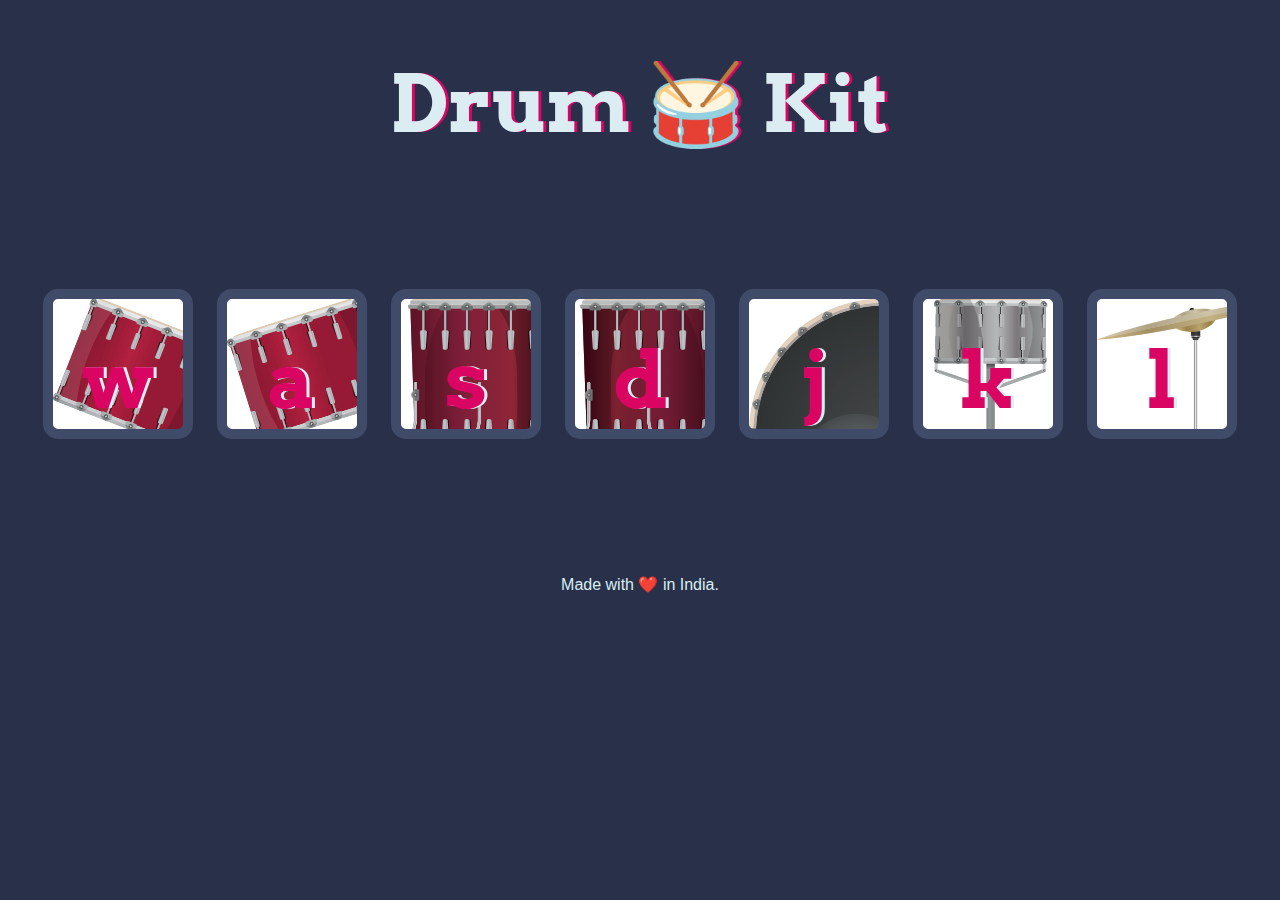
<file: Drum Kit/index.html>
<!DOCTYPE html>
<html lang="en" dir="ltr">

<head>
  <meta charset="utf-8">
  <title>Drum Kit</title>
  <link rel="stylesheet" href="styles.css">
  <link href="https://fonts.googleapis.com/css?family=Arvo" rel="stylesheet">
</head>

<body>

  <h1 id="title">Drum 🥁 Kit</h1>
  <div class="set">
    <button class="w drum">w</button>
    <button class="a drum">a</button>
    <button class="s drum">s</button>
    <button class="d drum">d</button>
    <button class="j drum">j</button>
    <button class="k drum">k</button>
    <button class="l drum">l</button>
  </div>


  <footer>
    Made with ❤️ in India.
  </footer>

  <script src="index.js" charset="utf-8"></script>

</body>

</html>
</file>
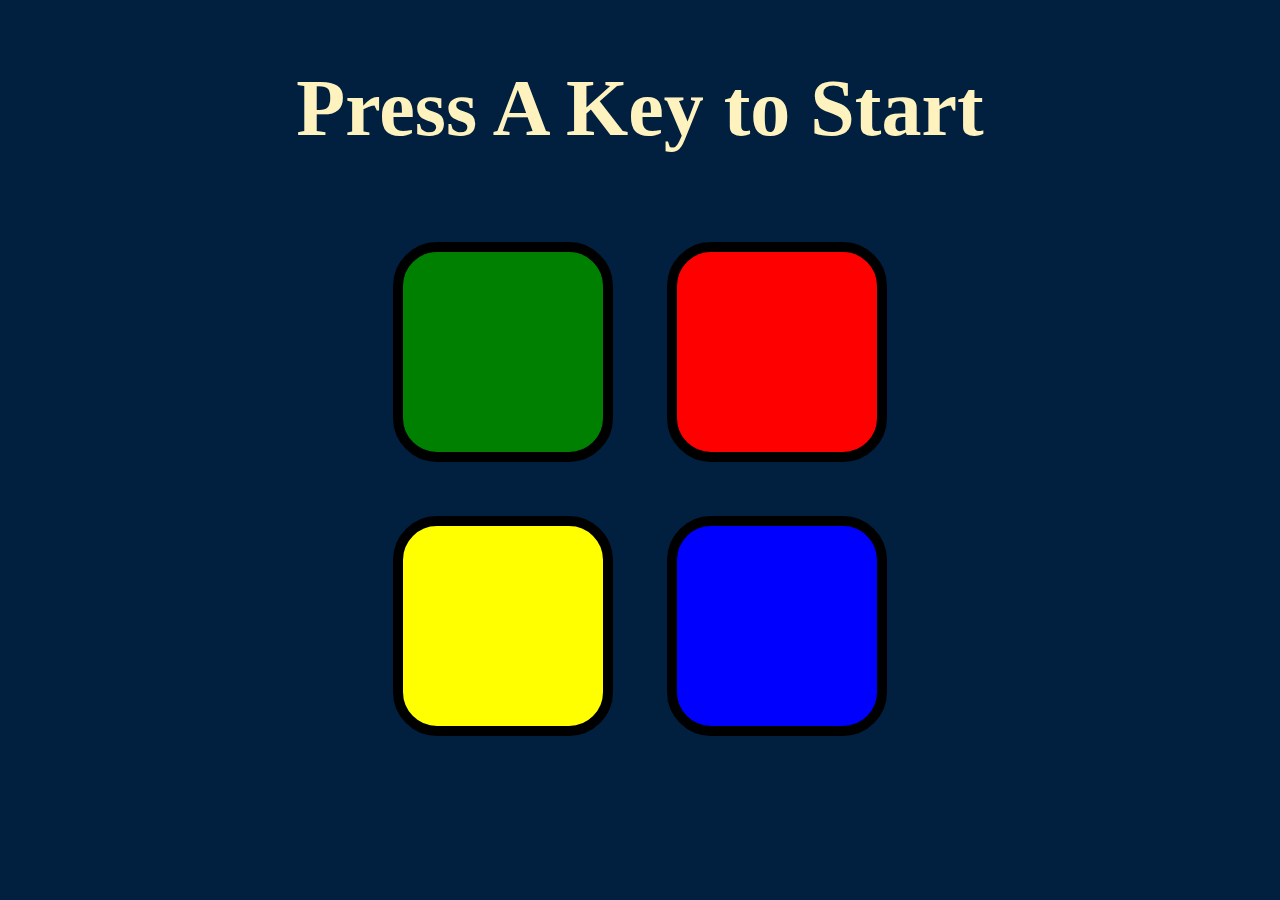
<file: Simon Game Challenge/index.html>
<!DOCTYPE html>
<html lang="en" dir="ltr">

<head>
  <meta charset="utf-8">
  <title>Simon</title>
  <link rel="stylesheet" href="styles.css">
  <link href="https://fonts.googleapis.com/css?family=Press+Start+2P" rel="stylesheet">
</head>

<body>
  <h1 id="level-title">Press A Key to Start</h1>
  <div class="container">
    <div lass="row">

      <div type="button" id="green" class="btn green">

      </div>

      <div type="button" id="red" class="btn red">

      </div>
    </div>

    <div class="row">

      <div type="button" id="yellow" class="btn yellow">

      </div>
      <div type="button" id="blue" class="btn blue">

      </div>

    </div>

  </div>

  <script src="https://ajax.googleapis.com/ajax/libs/jquery/3.6.0/jquery.min.js"></script>
  <script src="index.js" charset="utf-8"></script>
</body>

</html>
</file>
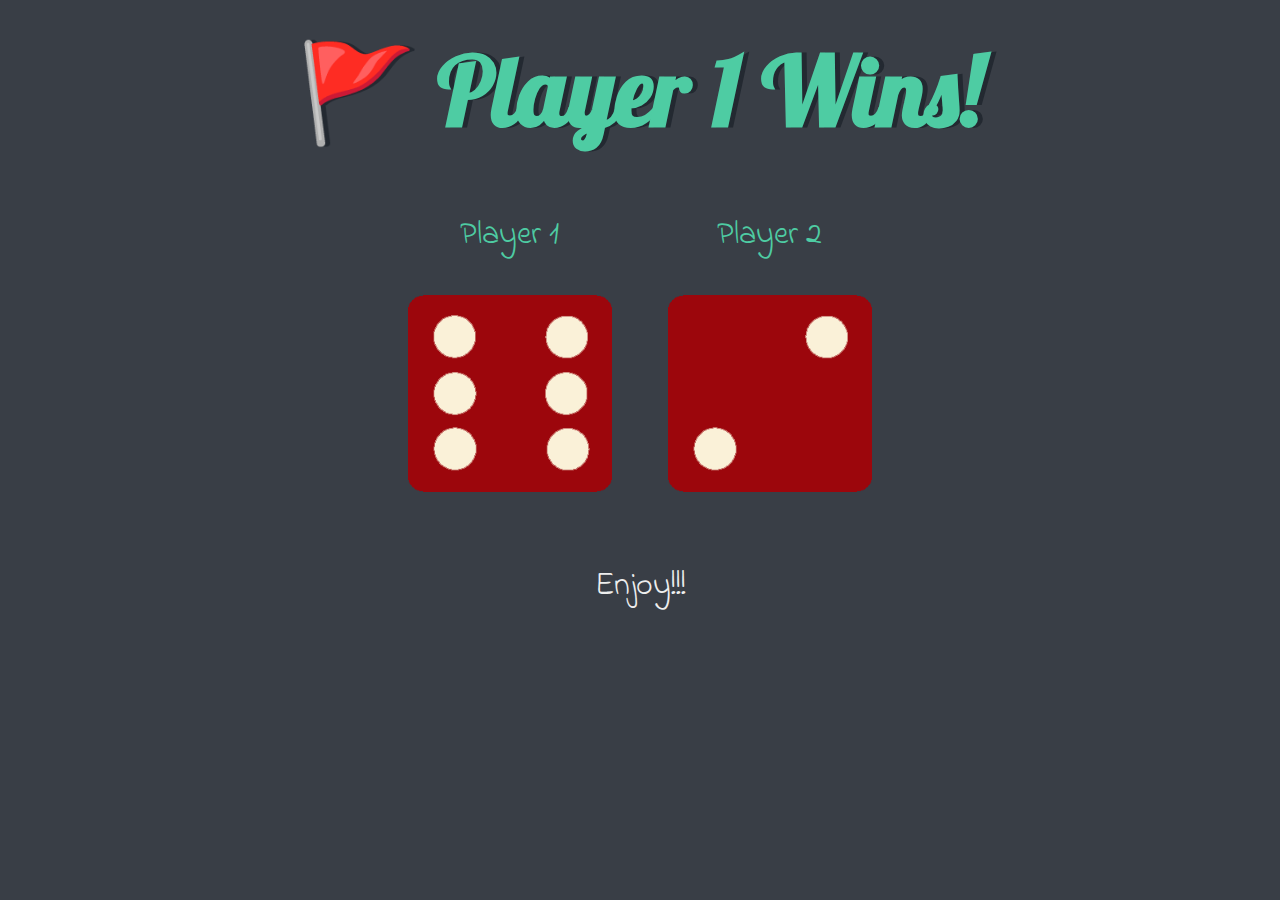
<file: Dicee Challenge/dicee.html>
<!DOCTYPE html>
<html lang="en" dir="ltr">
  <head>
    <meta charset="utf-8">
    <title>Dicee</title>
    <link rel="stylesheet" href="styles.css">
    <link href="https://fonts.googleapis.com/css?family=Indie+Flower|Lobster" rel="stylesheet">

  </head>
  <body>

    <div class="container">
      <h1>Refresh Me</h1>

      <div class="dice">
        <p>Player 1</p>
        <img class="img1" src="images/dice6.png">
      </div>

      <div class="dice">
        <p>Player 2</p>
        <img class="img2" src="images/dice6.png">
      </div>

    </div>

      <script src="index.js" charset="utf-8"></script>

  </body>

  <footer>
      Enjoy!!!
  </footer>
</html>
</file>
<file: Drum Kit/styles.css>
body {
  text-align: center;
  background-color: #283149;
}

h1 {
  font-size: 5rem;
  color: #DBEDF3;
  font-family: "Arvo", cursive;
  text-shadow: 3px 0 #DA0463;

}

footer {
  color: #DBEDF3;
  font-family: sans-serif;
}

.w {
  background-image: url(images/tom1.png);
}

.a {
  background-image: url(images/tom2.png);
}

.s {
  background-image: url(images/tom3.png);
}

.d {
  background-image: url(images/tom4.png);
}

.j {
  background-image: url(images/kick.png);
}

.k {
  background-image: url(images/snare.png);
}

.l {
  background-image: url(images/crash.png);
}

.set {
  margin: 10% auto;
}

.game-over {
  background-color: red;
  opacity: 0.8;
}

.pressed {
  box-shadow: 0 3px 4px 0 #DBEDF3;
  opacity: 0.5;
}

.red {
  color: red;
}

.drum {
  outline: none;
  border: 10px solid #404B69;
  font-size: 5rem;
  font-family: 'Arvo', cursive;
  line-height: 2;
  font-weight: 900;
  color: #DA0463;
  text-shadow: 3px 0 #DBEDF3;
  border-radius: 15px;
  display: inline-block;
  width: 150px;
  height: 150px;
  text-align: center;
  margin: 10px;
  background-color: white;
}
</file>
<file: Simon Game Challenge/styles.css>
body {
  text-align: center;
  background-color: #011F3F;
}

#level-title {
  font-family: 'Press Start 1P', cursive;
  font-size: 5rem;
  margin:  5%;
  color: #FEF2BF;
}

.container {
  display: block;
  width: 50%;
  margin: auto;

}

.btn {
  margin: 25px;
  display: inline-block;
  height: 200px;
  width: 200px;
  border: 10px solid black;
  border-radius: 20%;
}

.game-over {
  background-color: red;
  opacity: 0.8;
}

.red {
  background-color: red;
}

.green {
  background-color: green;
}

.blue {
  background-color: blue;
}

.yellow {
  background-color: yellow;
}

.pressed {
  box-shadow: 0 0 20px white;
  background-color: grey;
}
</file>
<file: Dicee Challenge/styles.css>
.container {
  width: 70%;
  margin: auto;
  text-align: center;
}

.dice {
  text-align: center;
  display: inline-block;

}

body {
  background-color: #393E46;
}

h1 {
  margin: 30px;
  font-family: 'Lobster', cursive;
  text-shadow: 5px 0 #232931;
  font-size: 6rem;
  color: #4ECCA3;
}

p {
  font-size: 2rem;
  color: #4ECCA3;
  font-family: 'Indie Flower', cursive;
}

img {
  width: 80%;
}

footer {
  margin-top: 5%;
  color: #EEEEEE;
  text-align: center;
  font-family: 'Indie Flower', cursive;
  font-size: 2rem;

}
</file>
